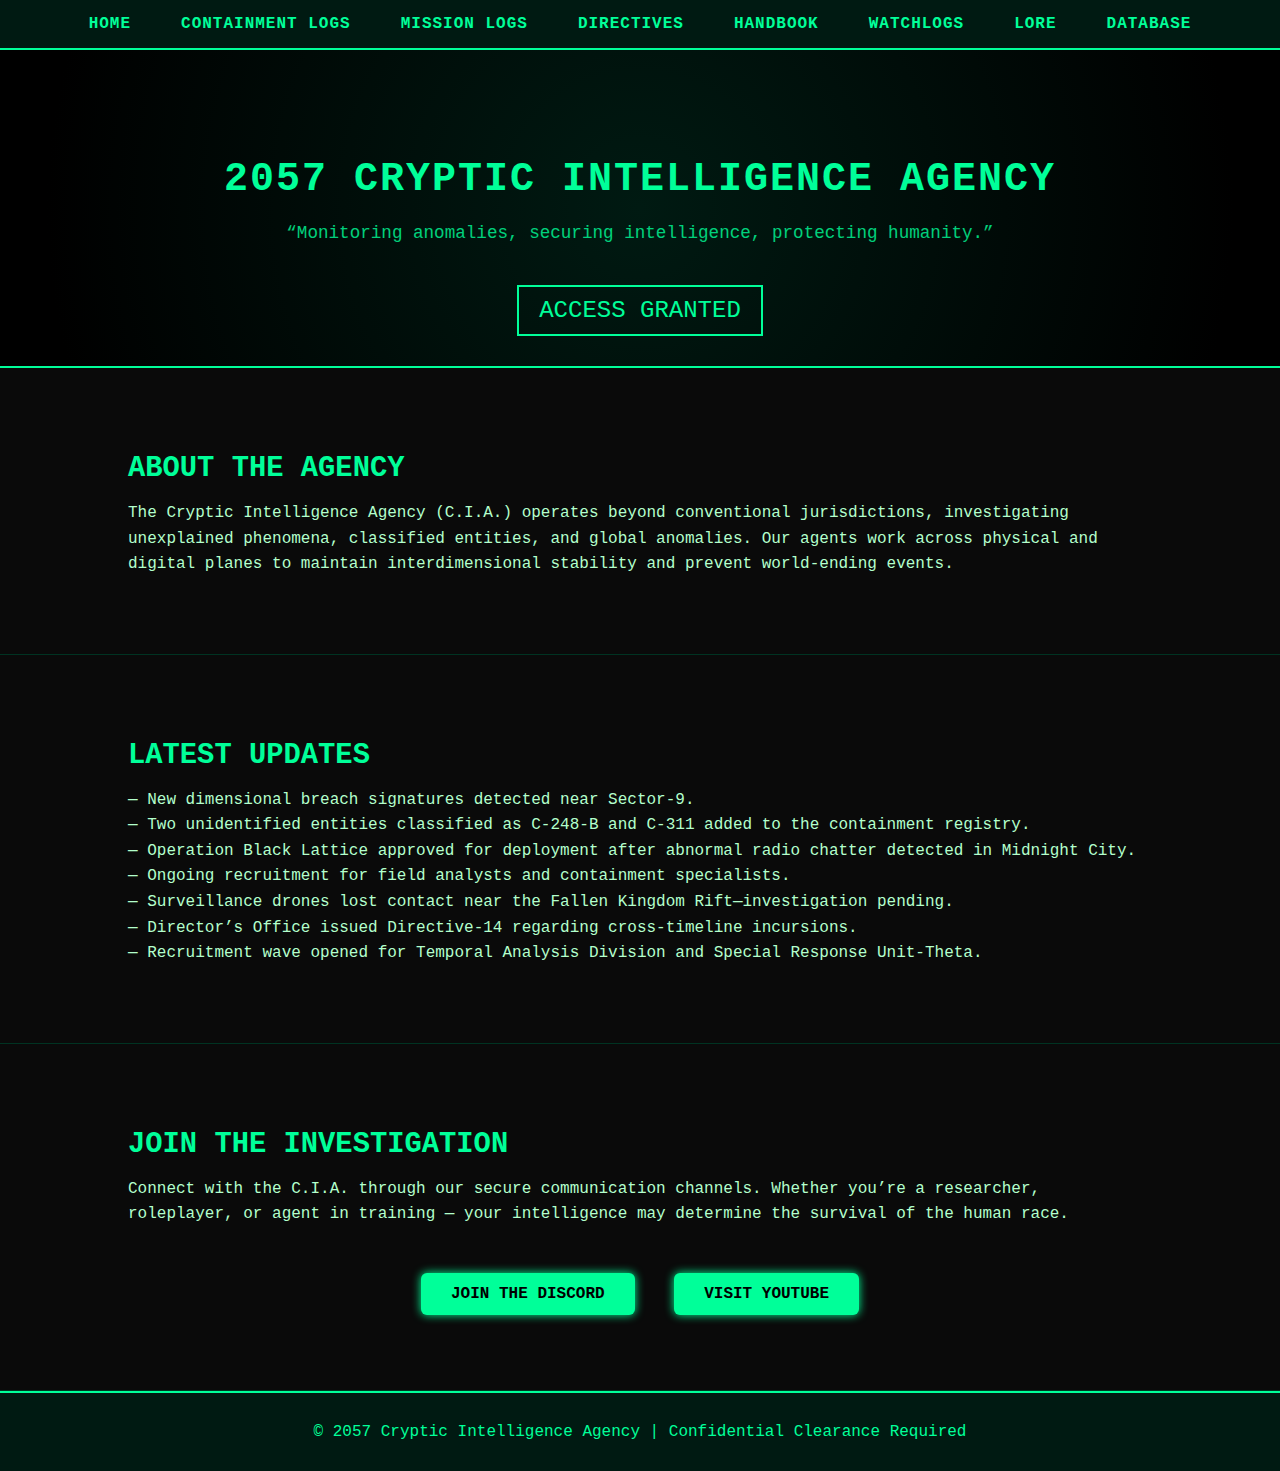
<file: index.html>
<!DOCTYPE html>
<html lang="en">
<head>
<meta charset="UTF-8">
<meta name="viewport" content="width=device-width, initial-scale=1.0">
<title>2057 Cryptic Intelligence Agency</title>

<style>
body {
  margin: 0;
  font-family: 'Courier New', monospace;
  background-color: #0a0a0a;
  color: #00ff99;
}

/* NAVIGATION BAR */
nav {
  display: flex;
  justify-content: center;
  flex-wrap: wrap;
  background-color: #001a12;
  border-bottom: 2px solid #00ff99;
  box-shadow: 0 0 10px #00ff99;
}

nav a {
  color: #00ff99;
  text-decoration: none;
  padding: 15px 25px;
  font-weight: bold;
  text-transform: uppercase;
  letter-spacing: 1px;
  transition: 0.3s;
}

nav a:hover {
  background-color: #00ff99;
  color: #000;
  box-shadow: 0 0 10px #00ff99;
}

header {
  text-align: center;
  padding: 80px 20px 30px;
  background: radial-gradient(circle, #001a12 0%, #000000 90%);
  border-bottom: 2px solid #00ff99;
}

header h1 {
  font-size: 2.5rem;
  text-transform: uppercase;
  letter-spacing: 2px;
  margin-bottom: 10px;
}

header p {
  font-size: 1.1rem;
  color: #00ff99;
  opacity: 0.8;
}

.access-granted {
  text-align: center;
  font-size: 1.5rem;
  color: #00ff99;
  border: 2px solid #00ff99;
  display: inline-block;
  padding: 10px 20px;
  margin-top: 20px;
  animation: blink 1s step-start 3;
}

@keyframes blink {
  50% { opacity: 0; }
}

section {
  padding: 60px 10%;
  border-bottom: 1px solid #003322;
}

h2 {
  text-transform: uppercase;
  color: #00ff99;
  font-size: 1.8rem;
  margin-bottom: 10px;
}

p {
  color: #b3ffcc;
  line-height: 1.6;
}

.button-container {
  text-align: center;
  margin-top: 30px;
}

.button {
  display: inline-block;
  margin: 15px;
  padding: 12px 30px;
  text-decoration: none;
  text-transform: uppercase;
  font-weight: bold;
  color: #000;
  background-color: #00ff99;
  border-radius: 6px;
  transition: 0.3s;
  box-shadow: 0 0 10px #00ff99;
}

.button:hover {
  background-color: #00cc7a;
  box-shadow: 0 0 20px #00ff99;
}

footer {
  text-align: center;
  padding: 30px;
  background-color: #001a12;
  color: #00ff99;
  border-top: 2px solid #00ff99;
}

@media screen and (max-width: 768px) {
  h1 { font-size: 2rem; }
  section { padding: 40px 5%; }
}
</style>
</head>

<body>

<!-- NAVIGATION BAR -->
<nav>
  <a href="index.html">Home</a>
  <a href="containment_logs.html">Containment Logs</a>
  <a href="missions.html">Mission Logs</a>
  <a href="directives.html">Directives</a>
  <a href="handbook.html">Handbook</a>
  <a href="watchlogs.html">Watchlogs</a>
  <a href="lore.html">Lore</a>
  <a href="database.html">Database</a>
</nav>

<!-- HEADER -->
<header>
  <h1>2057 Cryptic Intelligence Agency</h1>
  <p>“Monitoring anomalies, securing intelligence, protecting humanity.”</p>
  <div class="access-granted">ACCESS GRANTED</div>
</header>

<!-- ABOUT -->
<section id="about">
  <h2>About the Agency</h2>
  <p>
    The Cryptic Intelligence Agency (C.I.A.) operates beyond conventional jurisdictions,
    investigating unexplained phenomena, classified entities, and global anomalies.
    Our agents work across physical and digital planes to maintain interdimensional stability
    and prevent world-ending events.
  </p>
</section>

<!-- UPDATES -->
<section id="updates">
  <h2>Latest Updates</h2>
  <p>
    — New dimensional breach signatures detected near Sector-9.<br>
    — Two unidentified entities classified as C-248-B and C-311 added to the containment registry.<br>
    — Operation Black Lattice approved for deployment after abnormal radio chatter detected in Midnight City.<br>
    — Ongoing recruitment for field analysts and containment specialists.<br>
    — Surveillance drones lost contact near the Fallen Kingdom Rift—investigation pending.<br>
    — Director’s Office issued Directive-14 regarding cross-timeline incursions.<br>
    — Recruitment wave opened for Temporal Analysis Division and Special Response Unit-Theta.
  </p>
</section>

<!-- JOIN -->
<section id="join">
  <h2>Join the Investigation</h2>
  <p>
    Connect with the C.I.A. through our secure communication channels.
    Whether you’re a researcher, roleplayer, or agent in training — your intelligence may
    determine the survival of the human race.
  </p>
  <div class="button-container">
    <a href="https://discord.gg/dGgbqh9eQu" target="_blank" class="button">Join the Discord</a>
    <a href="https://www.youtube.com/channel/UCkjtrncd6Cu9gC4IxWhlg9Q" target="_blank" class="button">Visit YouTube</a>
  </div>
</section>

<!-- FOOTER -->
<footer>
  © 2057 Cryptic Intelligence Agency | Confidential Clearance Required
</footer>

</body>
</html>
</file>
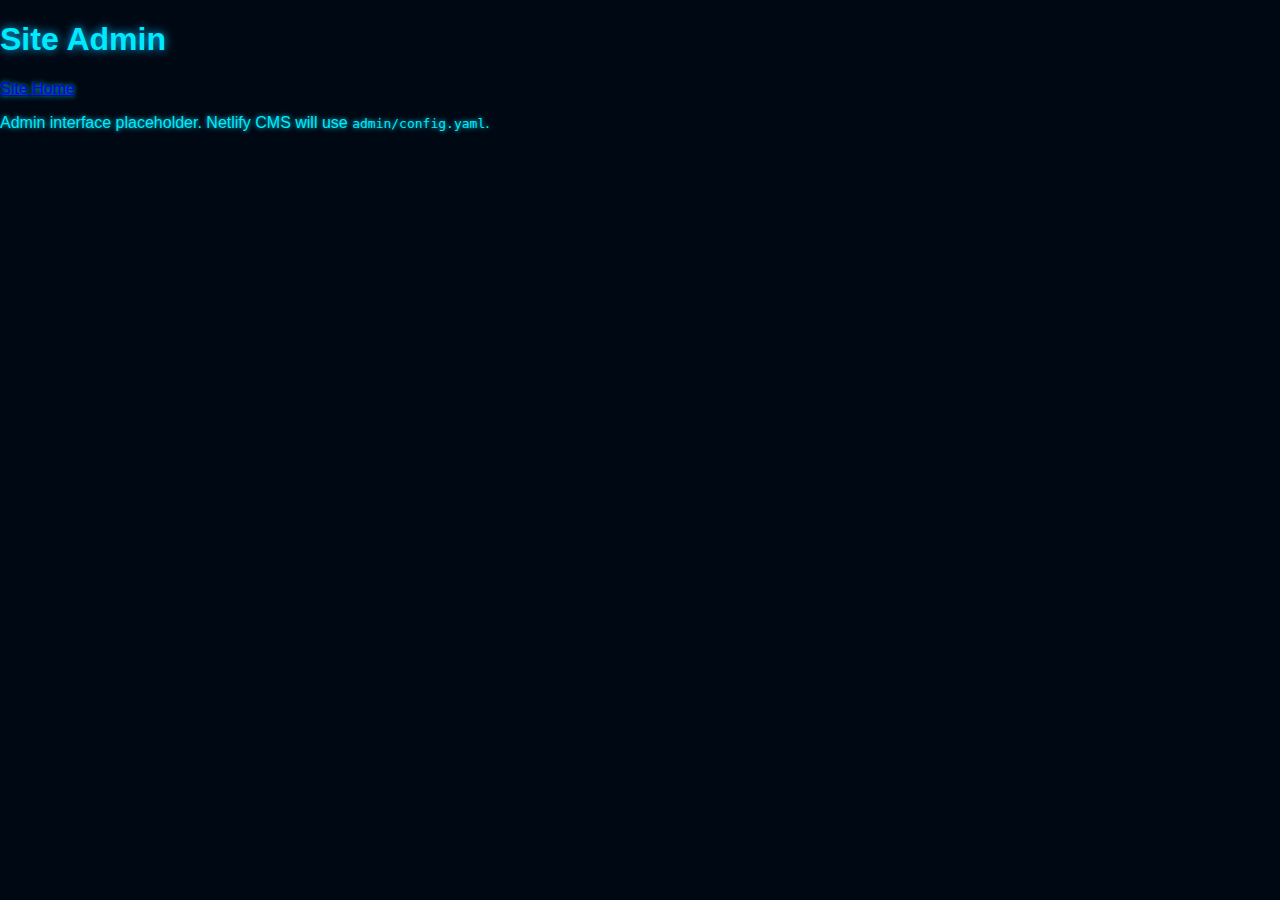
<file: admin/index.html>
<!doctype html>
<html lang="en">
  <head>
    <meta charset="utf-8">
    <meta name="viewport" content="width=device-width,initial-scale=1">
    <title>Admin - C.I.A Site</title>
    <link rel="stylesheet" href="/styles.css">
  </head>
  <body>
    <header>
      <h1>Site Admin</h1>
      <a href="/">Site Home</a>
    </header>
    <main>
      <p>Admin interface placeholder. Netlify CMS will use <code>admin/config.yaml</code>.</p>
    </main>
  </body>
</html>
</file>
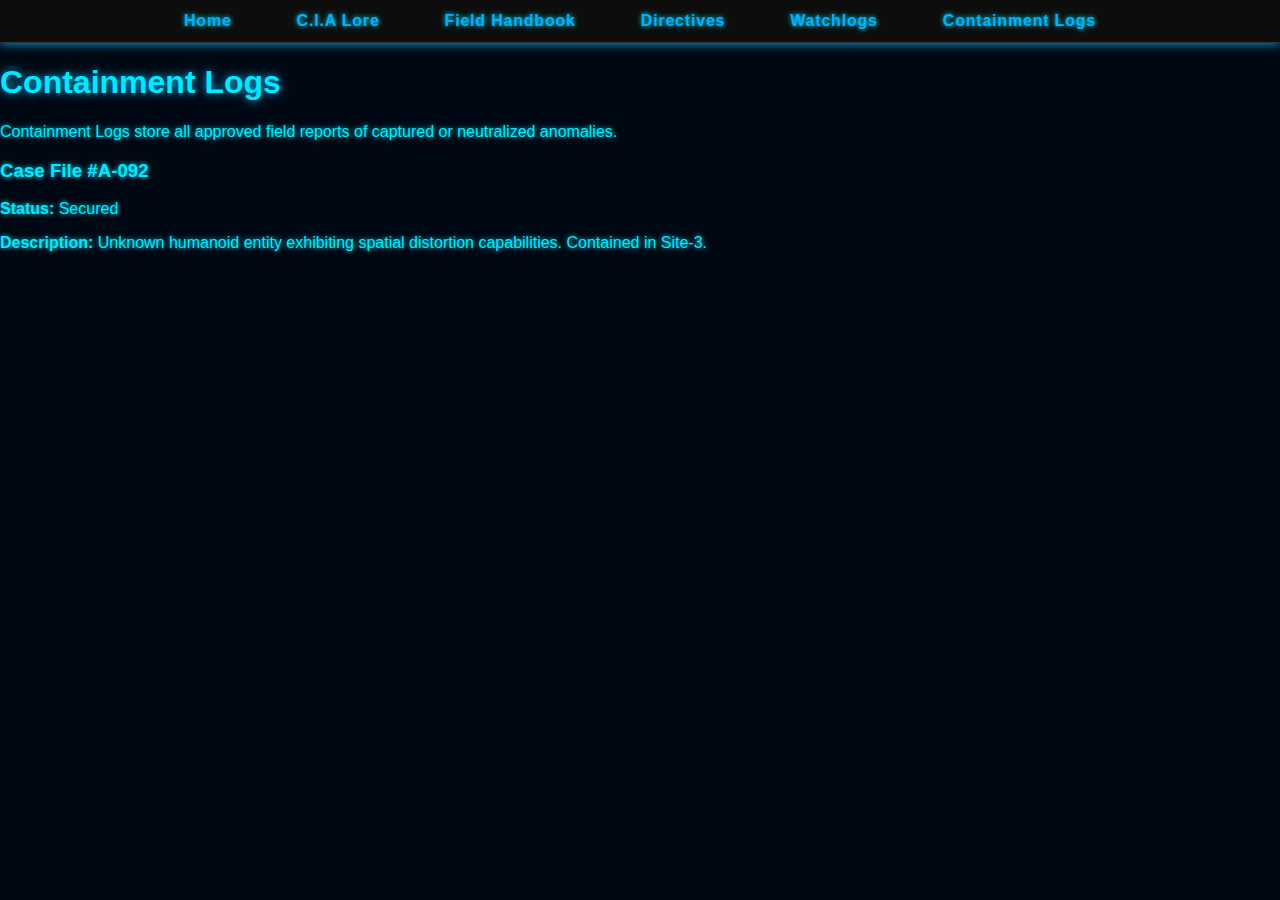
<file: containment_logs.html>
<!DOCTYPE html>
<html lang="en">
<head>
  <meta charset="UTF-8" />
  <meta name="viewport" content="width=device-width, initial-scale=1.0" />
  <title>Containment Logs</title>
  <link rel="stylesheet" href="style.css" />
</head>
<body>
  <div id="navbar"></div>

  <main>
    <h1>Containment Logs</h1>
    <p>Containment Logs store all approved field reports of captured or neutralized anomalies.</p>
    <div class="log-entry">
      <h3>Case File #A-092</h3>
      <p><b>Status:</b> Secured</p>
      <p><b>Description:</b> Unknown humanoid entity exhibiting spatial distortion capabilities. Contained in Site-3.</p>
    </div>
  </main>

  <script>
    fetch("navbar.html").then(r => r.text()).then(h => { document.getElementById("navbar").innerHTML = h });
  </script>
</body>
</html>
</file>
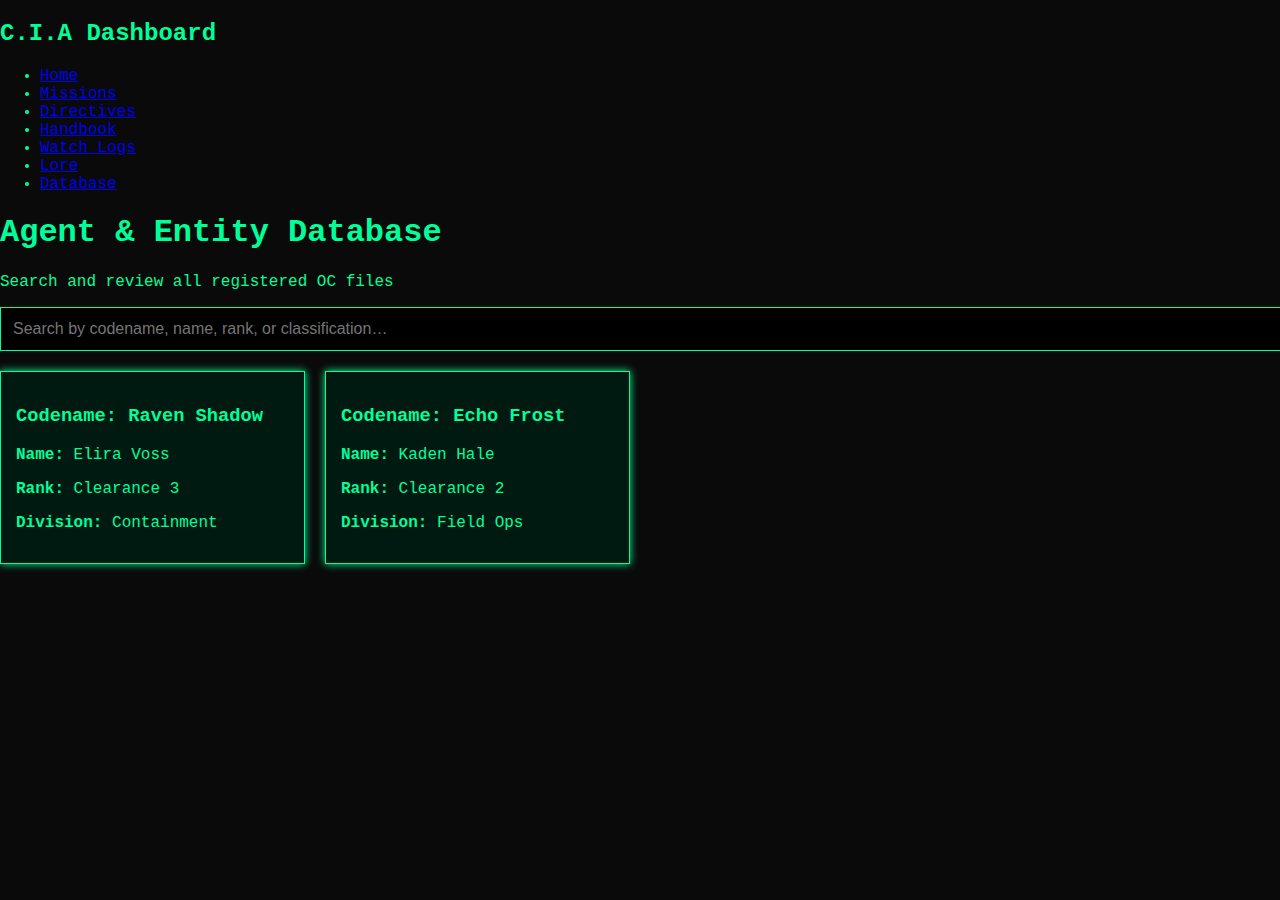
<file: database.html>
<!DOCTYPE html>
<html lang="en">
<head>
    <meta charset="UTF-8">
    <meta name="viewport" content="width=device-width, initial-scale=1.0">
    <title>Agent Database</title>

    <!-- Embedded CSS -->
    <style>
       body {
  margin: 0;
  font-family: 'Courier New', monospace;
  background-color: #0a0a0a;
  color: #00ff99;
}

/* NAV BAR */
nav {
  display: flex;
  justify-content: center;
  flex-wrap: wrap;
  background-color: #001a12;
  border-bottom: 2px solid #00ff99;
  box-shadow: 0 0 10px #00ff99;
  position: sticky;
  top: 0;
  z-index: 100;
}

nav a {
  color: #00ff99;
  text-decoration: none;
  padding: 15px 25px;
  font-weight: bold;
  text-transform: uppercase;
  letter-spacing: 1px;
  transition: 0.3s;
}

nav a:hover {
  background-color: #00ff99;
  color: #000;
  box-shadow: 0 0 10px #00ff99;
}

/* HEADER */
header {
  text-align: center;
  padding: 60px 20px 30px;
  background: radial-gradient(circle, #001a12 0%, #000000 90%);
  border-bottom: 2px solid #00ff99;
}

header h1 {
  font-size: 2.5rem;
  text-transform: uppercase;
  letter-spacing: 2px;
}

/* CONTAINER */
.container {
  padding: 40px 20px;
  max-width: 900px;
  margin: auto;
}

/* ENTRY BLOCKS */
.entry {
  background-color: #001a12;
  border: 1px solid #00ff99;
  padding: 20px;
  margin-bottom: 20px;
  border-radius: 6px;
  box-shadow: 0 0 8px #00ff99;
}

.entry h2 {
  margin-top: 0;
  text-transform: uppercase;
}

/* SEARCH + DATABASE (OLD THEME VERSION) */
.search-container {
  margin-bottom: 20px;
}

#searchInput {
  width: 100%;
  padding: 12px;
  background: #000;
  border: 1px solid #00ff99;
  color: #00ff99;
  font-size: 16px;
}

.database-grid {
  display: grid;
  grid-template-columns: repeat(auto-fill, minmax(250px, 1fr));
  gap: 20px;
}

.db-card {
  border: 1px solid #00ff99;
  padding: 15px;
  background-color: #001a12;
  box-shadow: 0 0 8px #00ff99;
  transition: 0.2s;
}

.db-card:hover {
  transform: scale(1.03);
  box-shadow: 0 0 15px #00ff99;
  background-color: #003322;
  cursor: pointer;
}

    </style>
</head>
<body>

    <div class="sidebar">
        <h2>C.I.A Dashboard</h2>
        <ul>
            <li><a href="index.html">Home</a></li>
            <li><a href="missions.html">Missions</a></li>
            <li><a href="directives.html">Directives</a></li>
            <li><a href="handbook.html">Handbook</a></li>
            <li><a href="watchlogs.html">Watch Logs</a></li>
            <li><a href="lore.html">Lore</a></li>
            <li><a class="active" href="database.html">Database</a></li>
        </ul>
    </div>

    <div class="main">
        <h1>Agent & Entity Database</h1>
        <p class="subtitle">Search and review all registered OC files</p>

        <div class="search-container">
            <input type="text" id="searchInput" placeholder="Search by codename, name, rank, or classification…">
        </div>

        <div id="databaseList" class="database-grid">

            <!-- SAMPLE CARDS – duplicate and edit these if needed -->

            <div class="db-card" data-tags="codename raven shadow rank 3 containment specialist">
                <h3>Codename: Raven Shadow</h3>
                <p><strong>Name:</strong> Elira Voss</p>
                <p><strong>Rank:</strong> Clearance 3</p>
                <p><strong>Division:</strong> Containment</p>
            </div>

            <div class="db-card" data-tags="codename echo frost analyst level 2 field ops">
                <h3>Codename: Echo Frost</h3>
                <p><strong>Name:</strong> Kaden Hale</p>
                <p><strong>Rank:</strong> Clearance 2</p>
                <p><strong>Division:</strong> Field Ops</p>
            </div>

        </div>
    </div>

    <script>
        const searchInput = document.getElementById("searchInput");
        const cards = document.querySelectorAll(".db-card");

        searchInput.addEventListener("input", () => {
            const query = searchInput.value.toLowerCase();

            cards.forEach(card => {
                const tags = card.getAttribute("data-tags").toLowerCase();
                card.style.display = tags.includes(query) ? "block" : "none";
            });
        });
    </script>

</body>
</html>
</file>
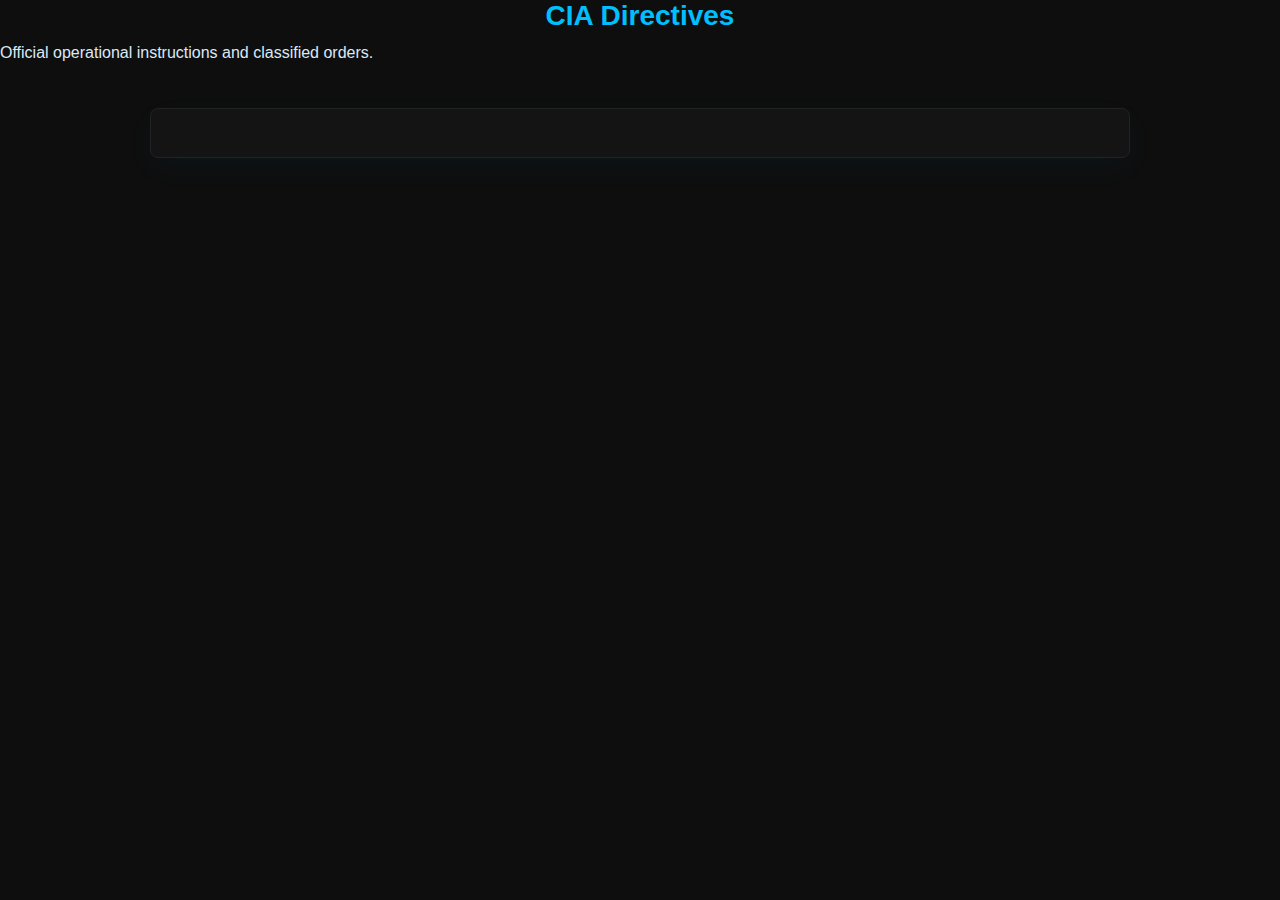
<file: directive.html>
<!DOCTYPE html>
<html lang="en">
<head>
  <meta charset="UTF-8" />
  <meta name="viewport" content="width=device-width, initial-scale=1.0" />
  <title>CIA Directives</title>
  <link rel="stylesheet" href="css/style.css" />
</head>
<body>
  <header>
    <h1>CIA Directives</h1>
    <p>Official operational instructions and classified orders.</p>
  </header>

  <main id="directive-list"></main>

  <script src="js/directives.js"></script>
</body>
</html>
</file>
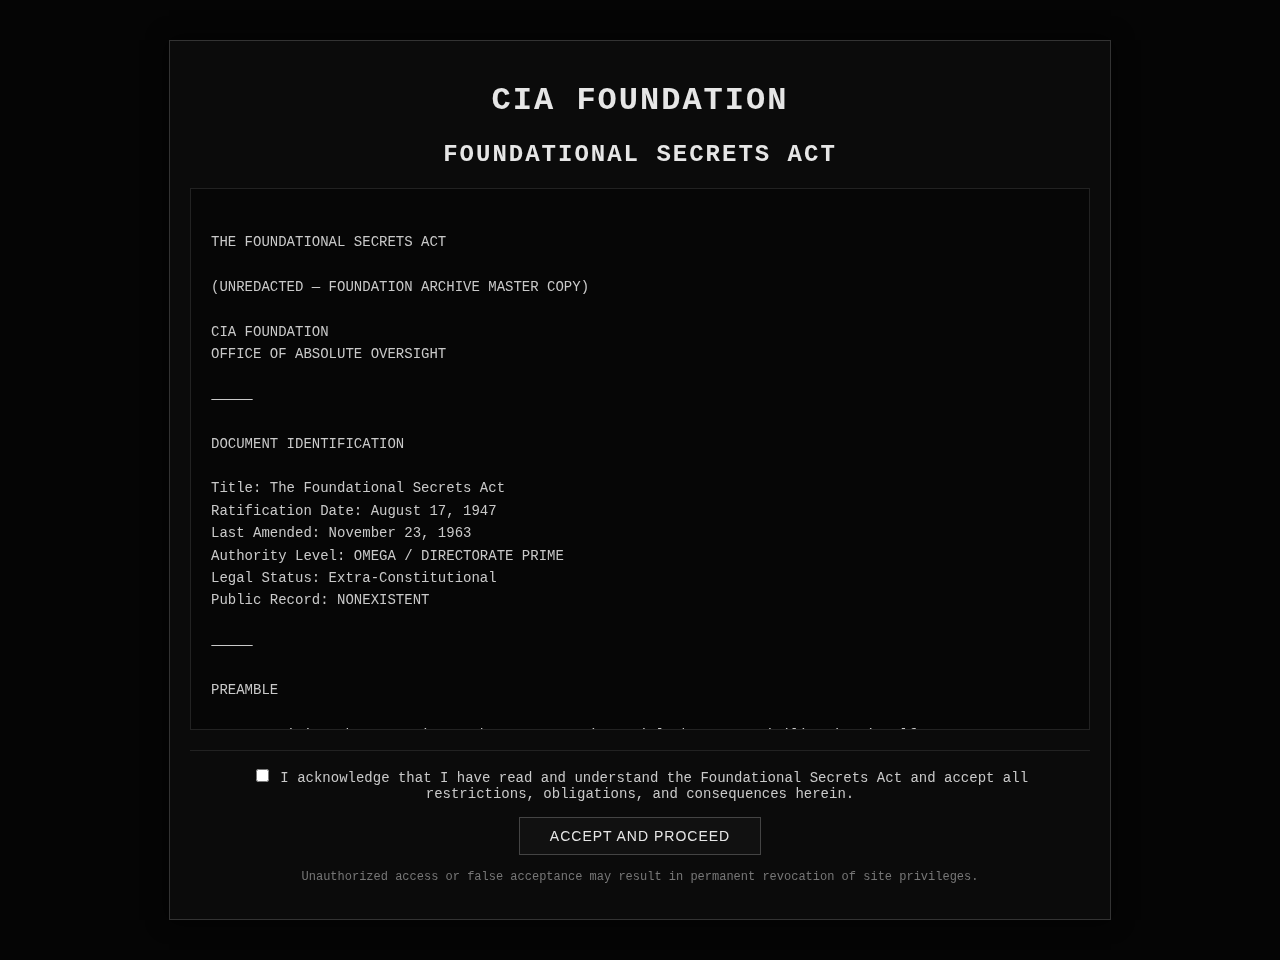
<file: foundational-secrets-act.html>
<!DOCTYPE html>
<html lang="en">
<head>
<meta charset="UTF-8">
<title>Foundational Secrets Act — Acceptance</title>
<meta name="viewport" content="width=device-width, initial-scale=1.0">
<style>
    body {
        background-color: #050505;
        color: #c9c9c9;
        font-family: "Courier New", monospace;
        margin: 0;
        padding: 0;
    }
    .container {
        max-width: 900px;
        margin: 40px auto;
        padding: 20px;
        border: 1px solid #333;
        background-color: #0b0b0b;
        box-shadow: 0 0 20px rgba(0,0,0,0.8);
    }
    h1, h2 {
        text-align: center;
        color: #e6e6e6;
        letter-spacing: 2px;
    }
    .document-box {
        height: 500px;
        overflow-y: scroll;
        padding: 20px;
        border: 1px solid #222;
        background-color: #060606;
        white-space: pre-wrap;
        line-height: 1.6;
        font-size: 14px;
    }
    .acceptance {
        margin-top: 20px;
        padding: 15px;
        border-top: 1px solid #222;
        text-align: center;
    }
    label {
        font-size: 14px;
        display: block;
        margin-bottom: 15px;
    }
    button {
        background-color: #111;
        color: #e6e6e6;
        border: 1px solid #444;
        padding: 10px 30px;
        font-size: 14px;
        cursor: pointer;
        letter-spacing: 1px;
    }
    button:hover {
        background-color: #1a1a1a;
    }
    .warning {
        margin-top: 15px;
        font-size: 12px;
        color: #777;
    }
</style>
</head>

<body>
<div class="container">

<h1>CIA FOUNDATION</h1>
<h2>FOUNDATIONAL SECRETS ACT</h2>

<div class="document-box">
THE FOUNDATIONAL SECRETS ACT

(UNREDACTED — FOUNDATION ARCHIVE MASTER COPY)

CIA FOUNDATION
OFFICE OF ABSOLUTE OVERSIGHT

⸻

DOCUMENT IDENTIFICATION

Title: The Foundational Secrets Act
Ratification Date: August 17, 1947
Last Amended: November 23, 1963
Authority Level: OMEGA / DIRECTORATE PRIME
Legal Status: Extra-Constitutional
Public Record: NONEXISTENT

⸻

PREAMBLE

In recognition that certain truths pose an existential threat to civilization itself,
and that conventional governance is insufficient to contain phenomena beyond human origin or comprehension,
the undersigned establish this Act.

This Act supersedes:
	•	Constitutional authority
	•	Executive oversight
	•	International law
	•	Moral consensus

Where survival conflicts with transparency, survival prevails.

⸻

ARTICLE I — DEFINITION OF FOUNDATIONAL SECRETS

Foundational Secrets are defined as:
	1.	Knowledge that destabilizes collective reality
	2.	Evidence of non-human intelligence interacting with Earth
	3.	Technologies that violate known physical laws
	4.	Temporal, dimensional, or metaphysical incursions
	5.	Proof that humanity is not the dominant intelligence

Disclosure of such knowledge is classified as a Civilization-Level Threat Event (CLTE).

⸻

ARTICLE II — ESTABLISHMENT OF THE CIA FOUNDATION

The CIA Foundation is hereby constituted as:
	•	A supranational containment authority
	•	Independent of electoral governance
	•	Empowered to act without consent, notification, or review

Its mandate:

Secure. Contain. Suppress. Endure.

⸻

ARTICLE III — CLEARANCE AND IGNORANCE DOCTRINE
	1.	Ignorance is a containment tool
	2.	No individual, regardless of office, is entitled to total knowledge
	3.	Clearance is granted strictly on:
	•	Psychological resilience
	•	Ideological compliance
	•	Willingness to authorize irreversible actions

Presidents are not exempt.

⸻

ARTICLE IV — THE PRESIDENTIAL EXCEPTION (REVOKED)

Originally, the President of the United States was designated:
	•	Final civilian arbiter
	•	Moral counterbalance
	•	Emergency disclosure authority

REVOKED — NOVEMBER 23, 1963

Reason:

“Civilian morality is incompatible with existential secrecy.”

⸻

ARTICLE V — PROJECTS OF ABSOLUTE NECESSITY

Authorized operations include but are not limited to:
	•	Non-human entity containment
	•	Human experimentation under anomaly exposure
	•	Temporal interference and memory alteration
	•	Covert elimination of destabilizing individuals
	•	Historical narrative correction

Ethics review is optional.
Failure is unacceptable.

⸻

ARTICLE VI — THE KENNEDY AMENDMENT (NULLIFIED)

Subject: President John F. Kennedy
Clearance Codename: COLD ANCHOR

Kennedy proposed:
	•	Shared anomaly research with foreign powers
	•	Reduction of anomaly weapon stockpiles
	•	Civilian oversight committees
	•	Disclosure thresholds

Foundation determination:

“Subject exhibits uncontrollable moral idealism.”

Status:
	•	Amendment rejected
	•	Subject clearance frozen
	•	Internal watch authorization approved

⸻

ARTICLE VII — MULTI-CAUSE TERMINATION EVENTS

When an individual presents:
	•	Ideological destabilization
	•	Knowledge spill risk
	•	Structural interference

A Multi-Cause Termination Event may be enacted.

This includes:
	•	Plausible deniability layers
	•	Narrative convergence
	•	Anomalous masking variables

History will remember what is useful, not what is true.

⸻

ARTICLE VIII — OMEGA BLACKOUT PROTOCOL

Upon activation:
	•	All records are sealed
	•	Witness accounts destabilized
	•	Physical evidence fragmented
	•	Temporal inconsistencies permitted

Truth becomes irrelevant.

⸻

ARTICLE IX — POSTHUMOUS CONTROL

Death does not end containment.

Authorized measures:
	•	Legacy management
	•	Ideological neutralization
	•	Cultural myth shaping
	•	Declassification manipulation

A dead symbol is more powerful than a living dissenter.

⸻

ARTICLE X — PUNISHMENT FOR BREACH

Unauthorized disclosure results in:
	•	Immediate detainment
	•	Cognitive erasure
	•	Permanent reassignment
	•	Or termination

There is no appeal.

⸻

DIRECTORATE CLOSING STATEMENT

“The public believes secrets protect governments.
In truth, secrets protect reality itself.”

⸻

FINAL CLAUSE

This Act is eternal.

It does not expire.
It does not forgive.
It does not regret.

Those who enforce it will be hated
by those who never know what was prevented.

⸻

END OF DOCUMENT

FOUNDATIONAL SECRETS ACT
</div>

<div class="acceptance">
    <label>
        <input type="checkbox" required>
        I acknowledge that I have read and understand the Foundational Secrets Act and accept all restrictions, obligations, and consequences herein.
    </label>

    <button onclick="alert('ACCESS LOGGED. CLEARANCE PATH INITIATED.')">
        ACCEPT AND PROCEED
    </button>

    <div class="warning">
        Unauthorized access or false acceptance may result in permanent revocation of site privileges.
    </div>
</div>

</div>
</body>
</html>
</file>
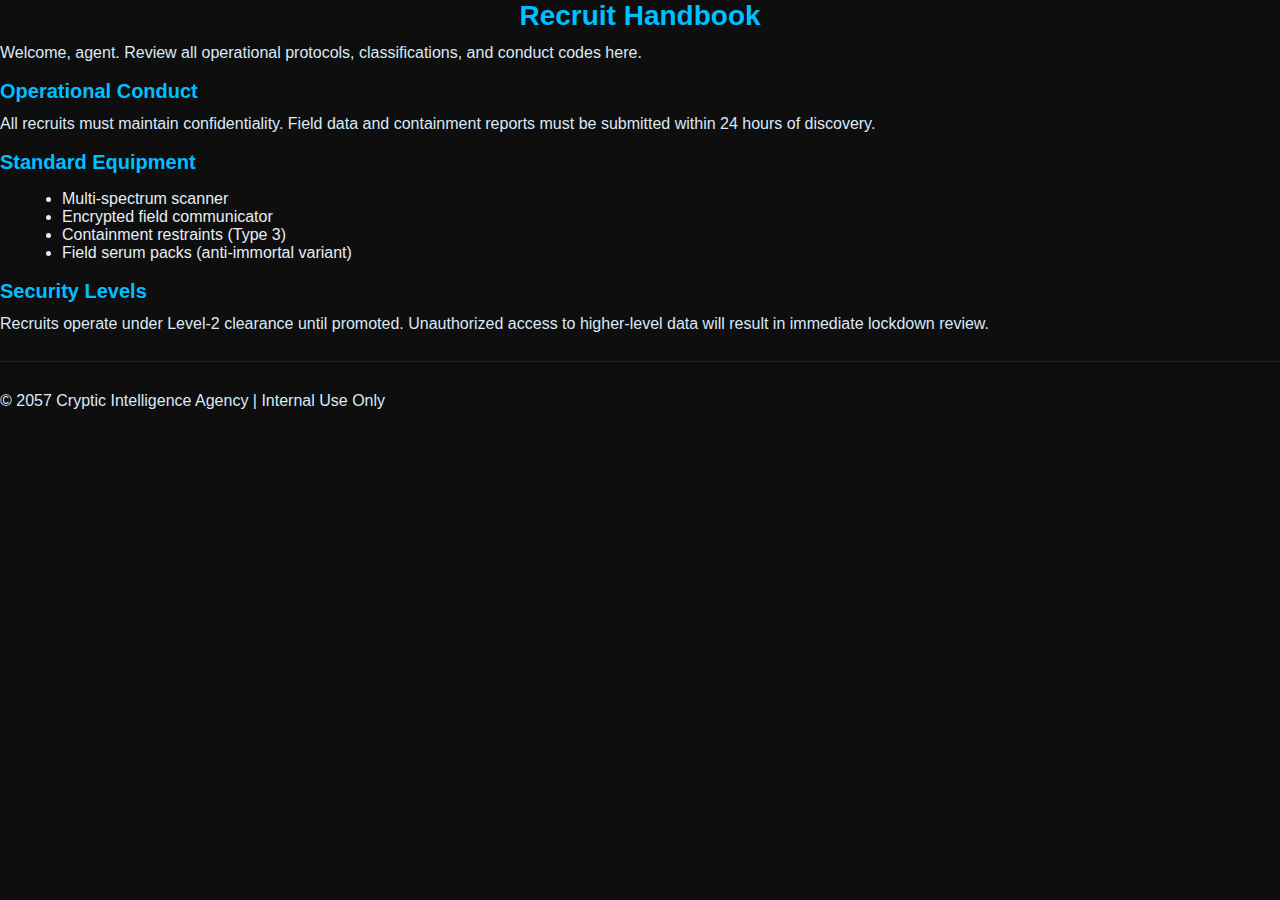
<file: handbook.html>
<!DOCTYPE html>
<html lang="en">
<head>
  <meta charset="UTF-8">
  <title>Recruit Handbook | C.I.A</title>
<link rel="stylesheet" href="css/style.css">
</head>
<body>
  <header>
    <h1>Recruit Handbook</h1>
    <p>Welcome, agent. Review all operational protocols, classifications, and conduct codes here.</p>
  </header>

  <section>
    <h2>Operational Conduct</h2>
    <p>All recruits must maintain confidentiality. Field data and containment reports must be submitted within 24 hours of discovery.</p>

    <h2>Standard Equipment</h2>
    <ul>
      <li>Multi-spectrum scanner</li>
      <li>Encrypted field communicator</li>
      <li>Containment restraints (Type 3)</li>
      <li>Field serum packs (anti-immortal variant)</li>
    </ul>

    <h2>Security Levels</h2>
    <p>Recruits operate under Level-2 clearance until promoted. Unauthorized access to higher-level data will result in immediate lockdown review.</p>
  </section>

  <footer>
    <p>© 2057 Cryptic Intelligence Agency | Internal Use Only</p>
  </footer>
</body>
</html>
</file>
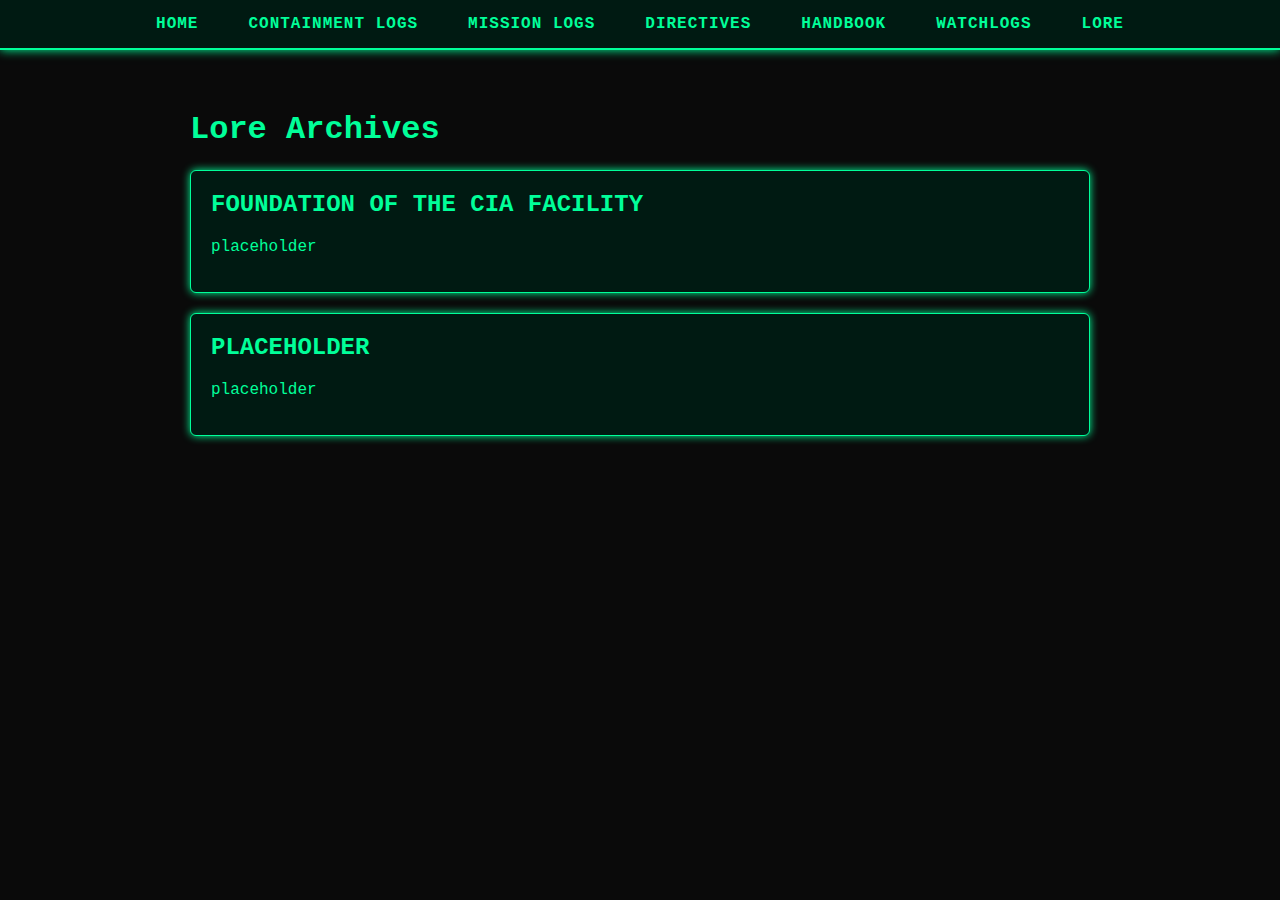
<file: lore.html>
<!DOCTYPE html>
<html lang="en">
<head>
<meta charset="UTF-8">
<meta name="viewport" content="width=device-width, initial-scale=1.0">
<title>Lore Archives | 2057 C.I.A.</title>

<style>
  body {
    margin: 0;
    font-family: 'Courier New', monospace;
    background-color: #0a0a0a;
    color: #00ff99;
  }

  /* NAV BAR */
  nav {
    display: flex;
    justify-content: center;
    flex-wrap: wrap;
    background-color: #001a12;
    border-bottom: 2px solid #00ff99;
    box-shadow: 0 0 10px #00ff99;
    position: sticky;
    top: 0;
    z-index: 100;
  }

  nav a {
    color: #00ff99;
    text-decoration: none;
    padding: 15px 25px;
    font-weight: bold;
    text-transform: uppercase;
    letter-spacing: 1px;
    transition: 0.3s;
  }

  nav a:hover {
    background-color: #00ff99;
    color: #000;
    box-shadow: 0 0 10px #00ff99;
  }

  /* HEADER */
  header {
    text-align: center;
    padding: 60px 20px 30px;
    background: radial-gradient(circle, #001a12 0%, #000000 90%);
    border-bottom: 2px solid #00ff99;
  }

  header h1 {
    font-size: 2.5rem;
    text-transform: uppercase;
    letter-spacing: 2px;
  }

  /* CONTAINER */
  .container {
    padding: 40px 20px;
    max-width: 900px;
    margin: auto;
  }

  /* ENTRY BLOCKS */
  .entry {
    background-color: #001a12;
    border: 1px solid #00ff99;
    padding: 20px;
    margin-bottom: 20px;
    border-radius: 6px;
    box-shadow: 0 0 8px #00ff99;
  }

  .entry h2 {
    margin-top: 0;
    text-transform: uppercase;
  }

</style>

<script>
  /* Toggle for future expandable logs */
  function toggleDetails(id) {
    const section = document.getElementById(id);
    section.style.display = (section.style.display === "block") ? "none" : "block";
  }
</script>

</head>

<body>

<nav>
  <a href="index.html">Home</a>
  <a href="containment_logs.html">Containment Logs</a>
  <a href="missions.html">Mission Logs</a>
  <a href="directives.html">Directives</a>
  <a href="handbook.html">Handbook</a>
  <a href="watchlogs.html">Watchlogs</a>
  <a href="lore.html">Lore</a>
</nav>

<div class="container">
  
  <h1>Lore Archives</h1>

  <div class="entry">
    <h2>Foundation of the CIA Facility</h2>
    <p>placeholder</p>
  </div>

  <div class="entry">
    <h2>placeholder</h2>
    <p>placeholder</p>
  </div>

</div>

</body>
</html>
</file>
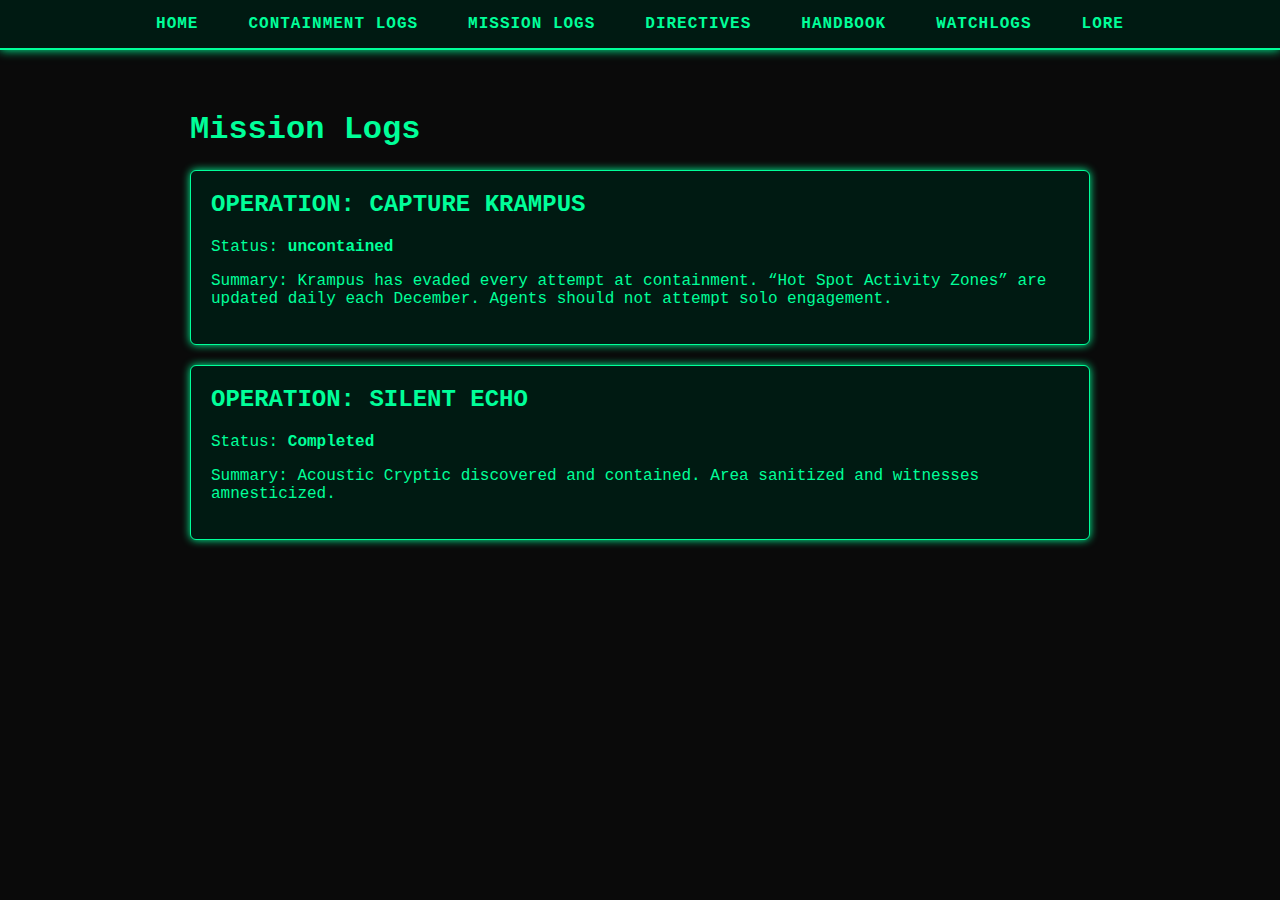
<file: missions.html>
<!DOCTYPE html>
<html lang="en">
<head>
<meta charset="UTF-8">
<meta name="viewport" content="width=device-width, initial-scale=1.0">
<title>Mission Logs | 2057 C.I.A.</title>

<style>
  body {
    margin: 0;
    font-family: 'Courier New', monospace;
    background-color: #0a0a0a;
    color: #00ff99;
  }

  nav {
    display: flex;
    justify-content: center;
    flex-wrap: wrap;
    background-color: #001a12;
    border-bottom: 2px solid #00ff99;
    box-shadow: 0 0 10px #00ff99;
    position: sticky;
    top: 0;
    z-index: 100;
  }

  nav a {
    color: #00ff99;
    text-decoration: none;
    padding: 15px 25px;
    font-weight: bold;
    text-transform: uppercase;
    letter-spacing: 1px;
    transition: 0.3s;
  }

  nav a:hover {
    background-color: #00ff99;
    color: #000;
    box-shadow: 0 0 10px #00ff99;
  }

  header {
    text-align: center;
    padding: 60px 20px 30px;
    background: radial-gradient(circle, #001a12 0%, #000000 90%);
    border-bottom: 2px solid #00ff99;
  }

  header h1 {
    font-size: 2.5rem;
    text-transform: uppercase;
    letter-spacing: 2px;
  }

  .container {
    padding: 40px 20px;
    max-width: 900px;
    margin: auto;
  }

  .entry {
    background-color: #001a12;
    border: 1px solid #00ff99;
    padding: 20px;
    margin-bottom: 20px;
    border-radius: 6px;
    box-shadow: 0 0 8px #00ff99;
  }

  .entry h2 {
    margin-top: 0;
    text-transform: uppercase;
  }
</style>

</head>
<body>

<nav>
  <a href="index.html">Home</a>
  <a href="containment_logs.html">Containment Logs</a>
  <a href="missions.html">Mission Logs</a>
  <a href="directives.html">Directives</a>
  <a href="handbook.html">Handbook</a>
  <a href="watchlogs.html">Watchlogs</a>
  <a href="lore.html">Lore</a>
</nav>

<div class="container">
  <h1>Mission Logs</h1>

  <div class="entry">
    <h2>Operation: Capture Krampus</h2>
    <p>Status: <b>uncontained</b></p>
    <p>Summary: Krampus has evaded every attempt at containment. “Hot Spot Activity Zones” are updated daily each December. Agents should not attempt solo engagement.</p>
  </div>

  <div class="entry">
    <h2>Operation: Silent Echo</h2>
    <p>Status: <b>Completed</b></p>
    <p>Summary: Acoustic Cryptic discovered and contained. Area sanitized and witnesses amnesticized.</p>
  </div>

</div>

</body>
</html>
</file>
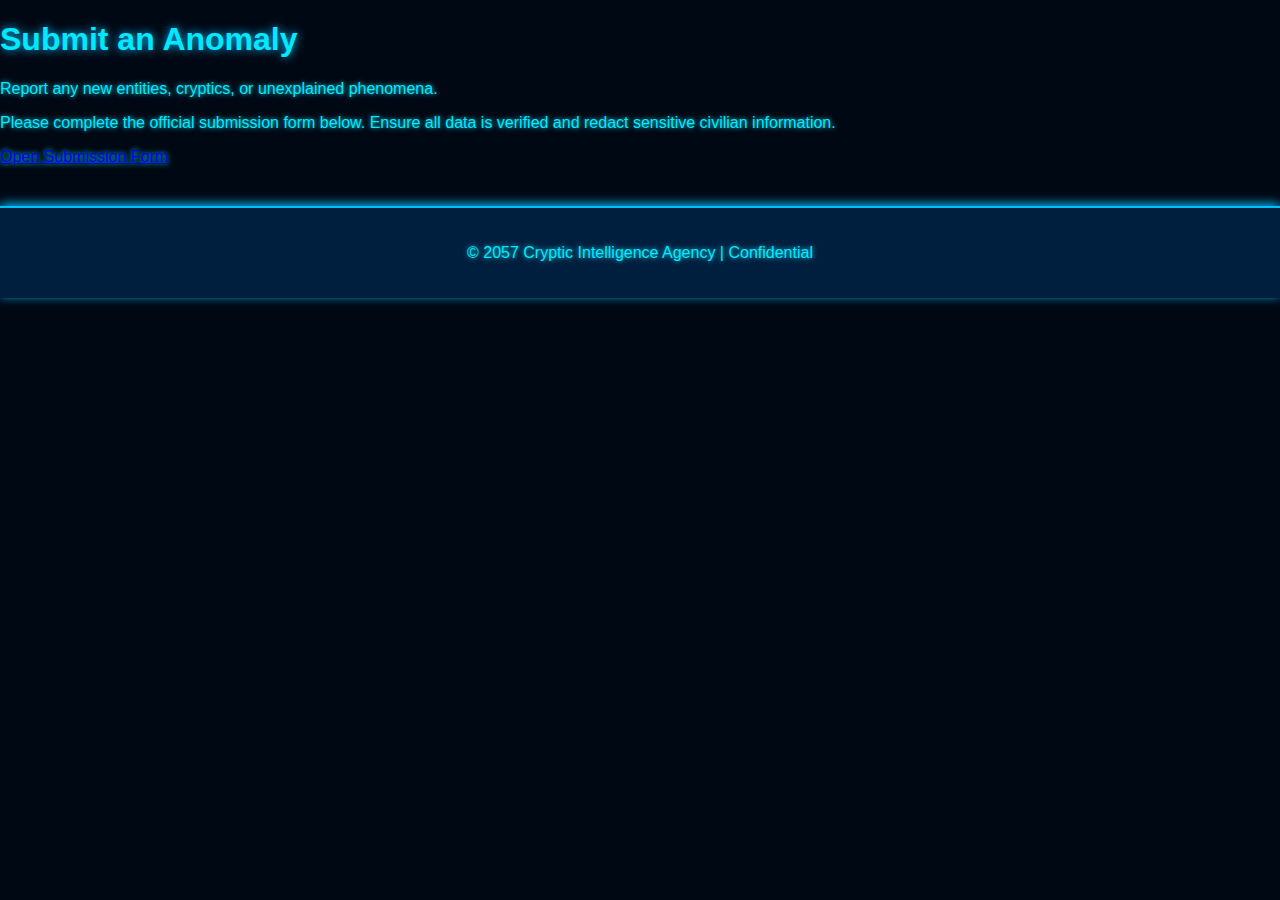
<file: submit.html>
<!DOCTYPE html>
<html lang="en">
<head>
  <meta charset="UTF-8">
  <meta name="viewport" content="width=device-width, initial-scale=1.0">
  <title>Submit an Anomaly | Cryptic Intelligence Agency</title>
  <link rel="stylesheet" href="styles.css">
</head>
<body>
  <header>
    <h1>Submit an Anomaly</h1>
    <p class="subtext">Report any new entities, cryptics, or unexplained phenomena.</p>
  </header>

  <section class="form-section">
    <p>Please complete the official submission form below. Ensure all data is verified and redact sensitive civilian information.</p>
    <a href="https://docs.google.com/forms/d/e/1FAIpQLSfuVDZPiJZdA-JCWgCHyipzaw5H_SpGxdrKtzvVmksFj6656g/viewform?usp=header" target="_blank" class="submit-button">
      Open Submission Form
    </a>
  </section>

  <footer>
    <p>© 2057 Cryptic Intelligence Agency | Confidential</p>
  </footer>
</body>
</html>
</file>
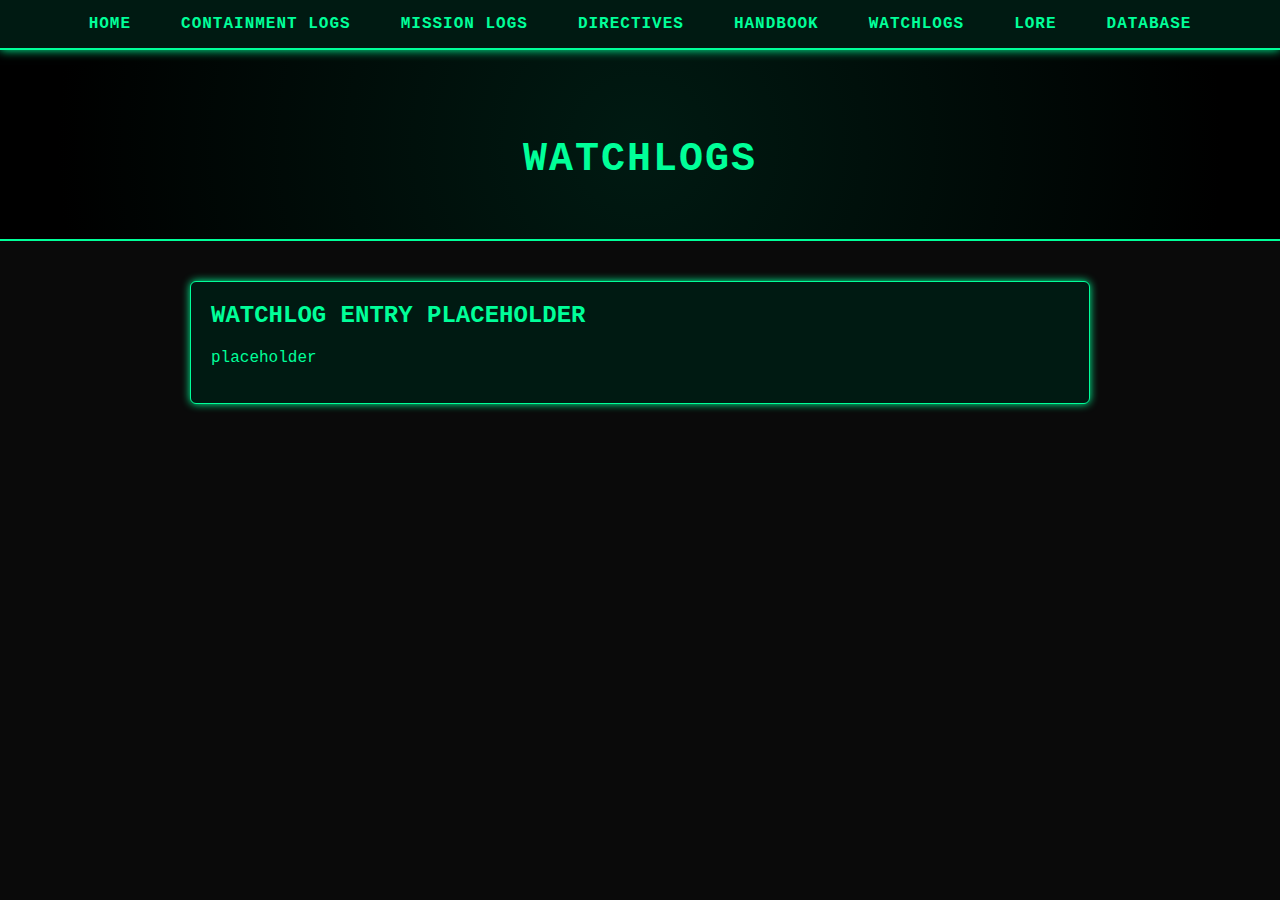
<file: watchlogs.html>
<!DOCTYPE html>
<html lang="en">
<head>
<meta charset="UTF-8">
<meta name="viewport" content="width=device-width, initial-scale=1.0">
<title>Watchlogs | 2057 C.I.A.</title>

<style>
  body { margin: 0; font-family: 'Courier New', monospace; background-color: #0a0a0a; color: #00ff99; }

  nav {
    display: flex; justify-content: center; flex-wrap: wrap;
    background-color: #001a12; border-bottom: 2px solid #00ff99;
    box-shadow: 0 0 10px #00ff99; position: sticky; top: 0; z-index: 100;
  }

  nav a {
    color: #00ff99; text-decoration: none; padding: 15px 25px;
    font-weight: bold; text-transform: uppercase; letter-spacing: 1px;
    transition: 0.3s;
  }

  nav a:hover {
    background-color: #00ff99; color: #000; box-shadow: 0 0 10px #00ff99;
  }

  header {
    text-align: center; padding: 60px 20px 30px;
    background: radial-gradient(circle, #001a12 0%, #000000 90%);
    border-bottom: 2px solid #00ff99;
  }

  header h1 { font-size: 2.5rem; text-transform: uppercase; letter-spacing: 2px; }

  .container { padding: 40px 20px; max-width: 900px; margin: auto; }

  .entry {
    background-color: #001a12; border: 1px solid #00ff99;
    padding: 20px; margin-bottom: 20px; border-radius: 6px;
    box-shadow: 0 0 8px #00ff99;
  }

  .entry h2 { margin-top: 0; text-transform: uppercase; }
</style>

</head>
<body>

  <nav>
  <a href="index.html">Home</a>
  <a href="containment_logs.html">Containment Logs</a>
  <a href="missions.html">Mission Logs</a>
  <a href="directives.html">Directives</a>
  <a href="handbook.html">Handbook</a>
  <a href="watchlogs.html">Watchlogs</a>
  <a href="lore.html">Lore</a>
  <a href="database.html">Database</a>
</nav>

<header>
  <h1>Watchlogs</h1>
</header>

<div class="container">
  <div class="entry">
    <h2>Watchlog Entry Placeholder</h2>
    <p>placeholder</p>
  </div>
</div>

</body>
</html>
</file>
<file: styles.css>
body {
  background-color: #000814;
  color: #00eaff;
  font-family: 'Orbitron', sans-serif;
  margin: 0;
  padding: 0;
  text-shadow: 0 0 5px #00eaff;
}

.navbar {
  display: flex;
  justify-content: center;
  background-color: #001f3f;
  border-bottom: 2px solid #00bfff;
  box-shadow: 0 0 10px #00bfff;
  flex-wrap: wrap;
}

.navbar a {
  color: #00eaff;
  text-decoration: none;
  padding: 14px 20px;
  font-weight: bold;
  transition: 0.3s;
}

.navbar a:hover, .navbar a.active {
  background-color: #003366;
  color: #fff;
  text-shadow: 0 0 10px #00eaff;
}

.container {
  max-width: 900px;
  margin: 40px auto;
  padding: 20px;
  border: 2px solid #00bfff;
  border-radius: 10px;
  background: rgba(0, 10, 25, 0.8);
  box-shadow: 0 0 15px #00bfff;
}

h1, h2 {
  color: #00eaff;
  text-shadow: 0 0 10px #00bfff;
}

footer {
  text-align: center;
  padding: 20px;
  border-top: 2px solid #00bfff;
  background-color: #001f3f;
  color: #00eaff;
  margin-top: 40px;
  box-shadow: 0 -2px 10px #00bfff;
}
</file>
<file: style.css>
body {
  background-color: #000814;
  color: #00eaff;
  font-family: 'Orbitron', sans-serif;
  margin: 0;
  padding: 0;
  text-shadow: 0 0 5px #00eaff;
}

.navbar {
  display: flex;
  justify-content: center;
  background-color: #001f3f;
  border-bottom: 2px solid #00bfff;
  box-shadow: 0 0 10px #00bfff;
  flex-wrap: wrap;
}

.navbar a {
  color: #00eaff;
  text-decoration: none;
  padding: 14px 20px;
  font-weight: bold;
  transition: 0.3s;
}

.navbar a:hover, .navbar a.active {
  background-color: #003366;
  color: #fff;
  text-shadow: 0 0 10px #00eaff;
}

.container {
  max-width: 900px;
  margin: 40px auto;
  padding: 20px;
  border: 2px solid #00bfff;
  border-radius: 10px;
  background: rgba(0, 10, 25, 0.8);
  box-shadow: 0 0 15px #00bfff;
}

h1, h2 {
  color: #00eaff;
  text-shadow: 0 0 10px #00bfff;
}

footer {
  text-align: center;
  padding: 20px;
  border-top: 2px solid #00bfff;
  background-color: #001f3f;
  color: #00eaff;
  margin-top: 40px;
  box-shadow: 0 -2px 10px #00bfff;
}
</file>
<file: css/style.css>
/* style.css — CIA dark theme */
:root{
  --bg:#0e0e0e;
  --panel:#141414;
  --accent:#00bfff;
  --muted:#9aa;
  --card:#121212;
  --border:#222;
}

*{box-sizing:border-box}
html,body{height:100%}
body{
  margin:0;
  font-family:"Segoe UI", Roboto, Arial, sans-serif;
  background:var(--bg);
  color:#e6eef6;
  -webkit-font-smoothing:antialiased;
  -moz-osx-font-smoothing:grayscale;
}

/* Navbar */
.navbar, header.navbar {
  background: #0b0b0b;
  border-bottom: 2px solid var(--accent);
  padding: 12px 0;
  text-align:center;
  position:sticky;
  top:0;
  z-index:1000;
}
.navbar a {
  color: var(--accent);
  text-decoration: none;
  margin: 0 18px;
  font-weight:600;
  letter-spacing:0.02em;
}
.navbar a:hover { color:#ffffff; text-decoration:underline }

/* Page container */
.container, main {
  max-width: 980px;
  margin: 46px auto;
  padding: 24px;
  background: var(--panel);
  border-radius: 8px;
  box-shadow: 0 10px 30px rgba(0,180,255,0.04);
  border: 1px solid var(--border);
}

/* Typographic accents */
h1 { color:var(--accent); margin:0 0 12px; font-size:28px; text-align:center }
h2 { color:var(--accent); margin:18px 0 8px; font-size:20px }
p { color: #dbe9f8; margin:12px 0; text-align:justify }
ul { margin-left:22px; }

/* Cards and links */
.card, .link {
  display:inline-block;
  background:var(--card);
  color:var(--accent);
  padding:14px 18px;
  margin:12px 8px;
  border-radius:8px;
  border:1px solid rgba(0,180,255,0.06);
  text-decoration:none;
}
.card:hover { background:var(--accent); color:#061018 }

/* Footer */
footer {
  text-align:center;
  color:var(--muted);
  padding:18px 0;
  margin-top:28px;
  border-top:1px solid var(--border);
}

/* Responsive */
@media (max-width:640px){
  .container { margin:20px; padding:16px }
  .navbar a { margin:0 10px; font-size:14px }
}
</file>
